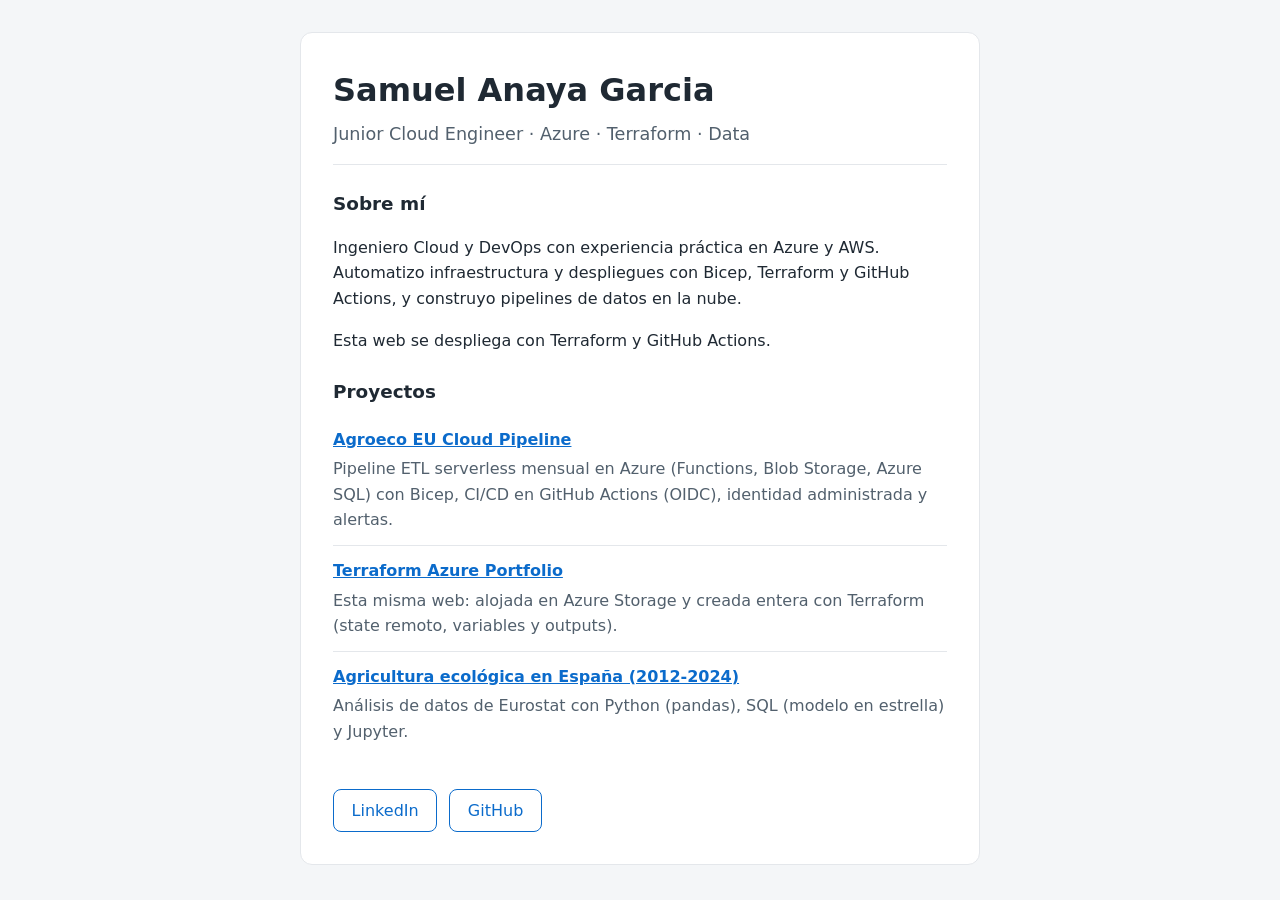
<file: web/index.html>
<!DOCTYPE html>
<html lang="es">
<head>
  <meta charset="utf-8">
  <meta name="viewport" content="width=device-width, initial-scale=1">
  <title>Samuel Anaya Garcia · Portafolio</title>
  <meta name="description" content="Junior Cloud Engineer · Azure · Terraform · Data - Portafolio de Samuel Anaya Garcia">
  <link rel="stylesheet" href="estilos.css">
</head>
<body>
  <main class="tarjeta">

    <!-- Cabecera: nombre y titular -->
    <header class="cabecera">
      <h1>Samuel Anaya Garcia</h1>
      <p class="titular">Junior Cloud Engineer · Azure · Terraform · Data</p>
    </header>

    <!-- Breve descripción -->
    <section class="sobre-mi">
      <h2>Sobre mí</h2>
      <p>Ingeniero Cloud y DevOps con experiencia práctica en Azure y AWS. Automatizo infraestructura y despliegues con Bicep, Terraform y GitHub Actions, y construyo pipelines de datos en la nube.</p>
      <p>Esta web se despliega con Terraform y GitHub Actions.</p>
    </section>

    <!-- Proyectos -->
    <section class="proyectos">
      <h2>Proyectos</h2>
      <ul>
        <li>
          <a href="https://github.com/SamAnaya11/Agroeco-EU_Cloud-Pipeline" target="_blank" rel="noopener">Agroeco EU Cloud Pipeline</a>
          <p>Pipeline ETL serverless mensual en Azure (Functions, Blob Storage, Azure SQL) con Bicep, CI/CD en GitHub Actions (OIDC), identidad administrada y alertas.</p>
        </li>
        <li>
          <a href="https://github.com/SamAnaya11/Terraform-Azure-Portfolio" target="_blank" rel="noopener">Terraform Azure Portfolio</a>
          <p>Esta misma web: alojada en Azure Storage y creada entera con Terraform (state remoto, variables y outputs).</p>
        </li>
        <li>
          <a href="https://github.com/SamAnaya11/EU-Agricultural-Data-Analysis" target="_blank" rel="noopener">Agricultura ecológica en España (2012-2024)</a>
          <p>Análisis de datos de Eurostat con Python (pandas), SQL (modelo en estrella) y Jupyter.</p>
        </li>
      </ul>
    </section>

    <!-- Enlaces de contacto -->
    <footer class="enlaces">
      <a href="https://www.linkedin.com/in/samuel-anaya-garcia" target="_blank" rel="noopener">LinkedIn</a>
      <a href="https://github.com/SamAnaya11" target="_blank" rel="noopener">GitHub</a>
    </footer>

  </main>
</body>
</html>
</file>
<file: web/estilos.css>
/* =========================================================
   estilos.css - Estilos compartidos por index.html y 404.html
   Diseño sencillo, limpio y responsive (sin frameworks)
   ========================================================= */

/* Colores en variables para cambiarlos en un solo sitio */
:root {
  --fondo: #f4f6f8;
  --tarjeta: #ffffff;
  --texto: #1f2933;
  --texto-suave: #52606d;
  --acento: #0b6bcb;
  --borde: #e4e7eb;
}

/* Modo oscuro automático si el sistema lo usa */
@media (prefers-color-scheme: dark) {
  :root {
    --fondo: #12161b;
    --tarjeta: #1c2229;
    --texto: #e4e7eb;
    --texto-suave: #9aa5b1;
    --acento: #5aa9ff;
    --borde: #2d3640;
  }
}

* {
  box-sizing: border-box;
}

body {
  margin: 0;
  padding: 2rem 1rem;
  background: var(--fondo);
  color: var(--texto);
  font-family: system-ui, -apple-system, "Segoe UI", Roboto, sans-serif;
  line-height: 1.6;
}

.tarjeta {
  max-width: 680px;
  margin: 0 auto;
  padding: 2rem;
  background: var(--tarjeta);
  border: 1px solid var(--borde);
  border-radius: 12px;
}

.cabecera {
  border-bottom: 1px solid var(--borde);
  padding-bottom: 1rem;
  margin-bottom: 1.5rem;
}

h1 {
  margin: 0;
  font-size: 2rem;
}

h2 {
  font-size: 1.15rem;
  margin: 1.5rem 0 0.5rem;
}

.titular {
  margin: 0.25rem 0 0;
  color: var(--texto-suave);
  font-size: 1.1rem;
}

a {
  color: var(--acento);
}

/* Lista de proyectos sin viñetas */
.proyectos ul {
  list-style: none;
  padding: 0;
  margin: 0;
}

.proyectos li {
  padding: 0.75rem 0;
  border-bottom: 1px solid var(--borde);
}

.proyectos li:last-child {
  border-bottom: none;
}

.proyectos li a {
  font-weight: 600;
}

.proyectos li p {
  margin: 0.25rem 0 0;
  color: var(--texto-suave);
}

/* Enlaces de LinkedIn y GitHub como botones */
.enlaces {
  display: flex;
  flex-wrap: wrap;
  gap: 0.75rem;
  margin-top: 2rem;
}

.enlaces a,
.boton {
  display: inline-block;
  padding: 0.5rem 1.1rem;
  border: 1px solid var(--acento);
  border-radius: 8px;
  text-decoration: none;
}

.enlaces a:hover,
.boton:hover {
  background: var(--acento);
  color: var(--tarjeta);
}

/* Página 404 */
.centrado {
  text-align: center;
}

.codigo-error {
  font-size: 4rem;
  color: var(--acento);
}

/* Móvil: menos relleno */
@media (max-width: 480px) {
  body {
    padding: 1rem;
  }

  .tarjeta {
    padding: 1.25rem;
  }

  h1 {
    font-size: 1.6rem;
  }
}
</file>
